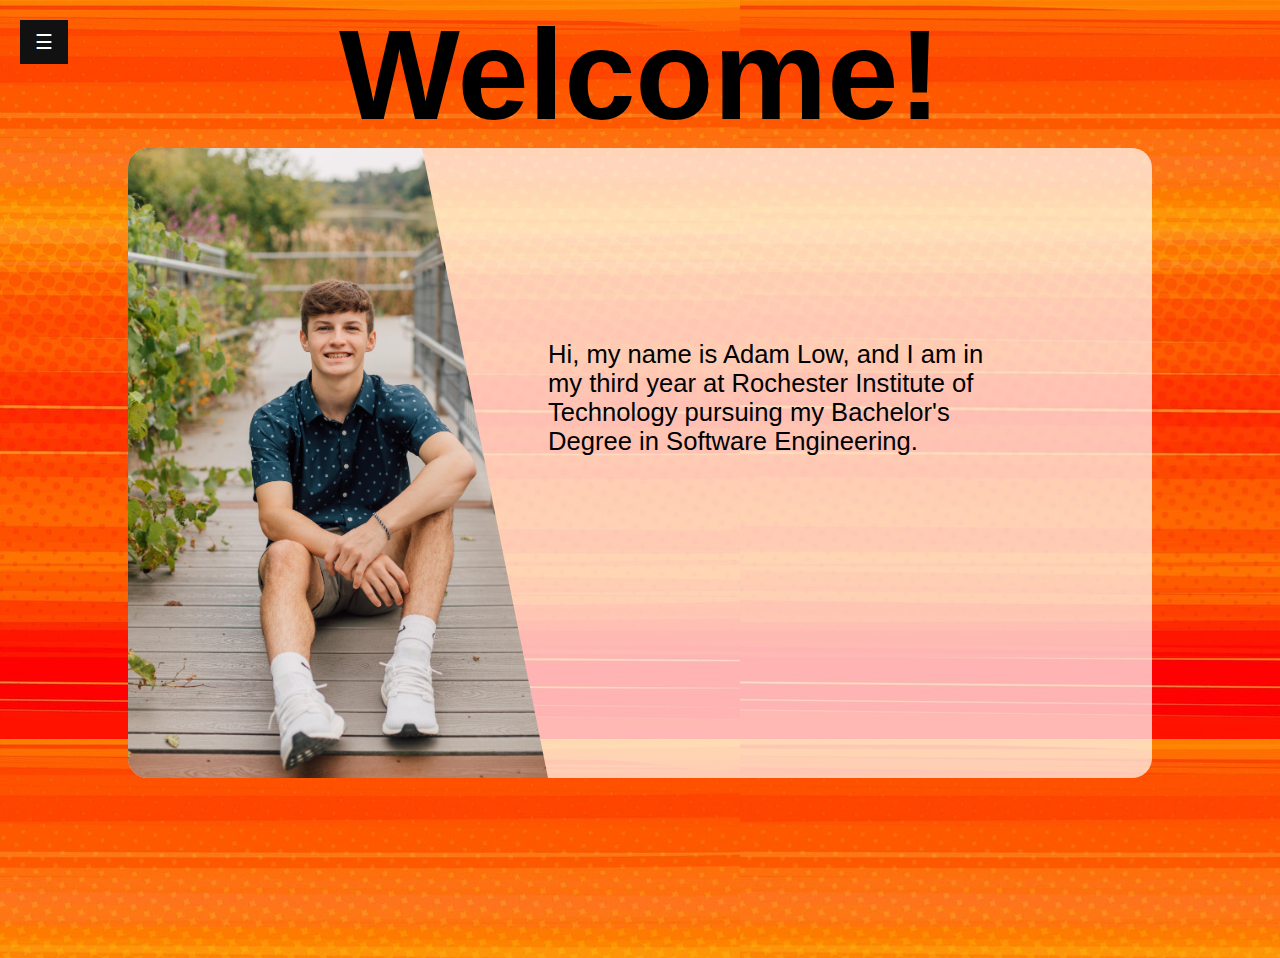
<file: index.html>
<!DOCTYPE html>
<html>
    <link rel="stylesheet" href="css/style.css">
    <link rel="stylesheet" href="css/navBar.css">
    <link rel="stylesheet" href="css/index.css">
    <script src="scripts/sideBar.js"></script>
    
    <head>
        <title >Welcome!</title>
        

    </head>
    
    
        
    <body>
        <div id="mySidebar" class="sidebar">
            <a href='#'class="closebtn" onclick="closeNav()">&times;</a>
            <a href="index.html">Home</a>
            <a href="about_me.html">About</a>
            <a href="projects.html">Projects</a>
            <a href="contact.html">Contact Info</a>
        </div>
        <button class="openbtn" onclick="openNav()">&#9776;</button>
        <h1 class ="header" >Welcome!</h1>
        
        
    
          
    
   
    <div class ="personal-info">
        <img class="headshot" src="photos/headshot2.jpg"></img>
        <p class="generalText">Hi, my name is Adam Low, and I am in my third year at Rochester Institute of Technology pursuing my Bachelor's Degree in Software Engineering. </p>
    </div>
    
   
</body>


</html>
</file>
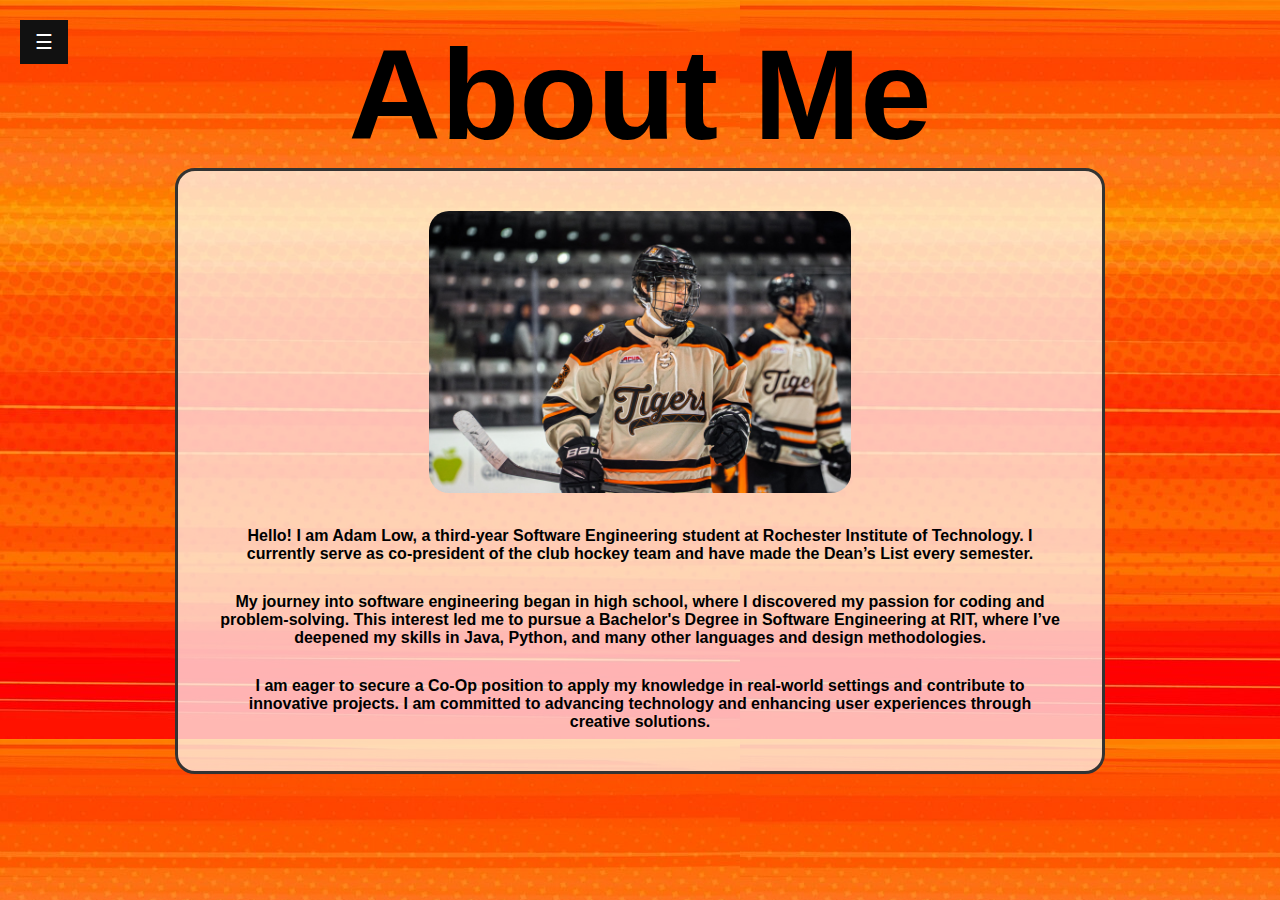
<file: about_me.html>
<!DOCTYPE html>
<html>
    <link rel="stylesheet" href="css/style.css">
    <link rel="stylesheet" href="css/navBar.css">
    <script src="scripts/sideBar.js"></script>
    <head>
        <title >About Me</title>   
    </head>
    
    <body style="padding: 20px;">
        <div id="mySidebar" class="sidebar">
            <a href='#'class="closebtn" onclick="closeNav()">&times;</a>
            <a href="index.html">Home</a>
            <a href="about_me.html">About</a>
            <a href="projects.html">Projects</a>
            <a href="contact.html">Contact Info</a>
        </div>
        <button class="openbtn" onclick="openNav()">&#9776;</button>
        <h1 class ="header" >About Me</h1>
        
        <div class ="about">
            <div class="section">
                <img class="hockeyshot" src="photos/Hockey.jpg" alt="Hockey Image">
            </div>
            <div class="section">
                <p class="about-text" >Hello! I am Adam Low, a third-year Software Engineering student at Rochester Institute of Technology. I currently serve as co-president of the club hockey team and have made the Dean’s List every semester.</p>
            </div>
            <div class="section">
                <p class="about-text">My journey into software engineering began in high school, where I discovered my passion for coding and problem-solving.
                    This interest led me to pursue a Bachelor's Degree in Software Engineering at RIT, where I’ve deepened my skills in Java, Python, and many other languages and design methodologies.
                </p>
            </div>
                
            <div class="section">
                <p class="about-text">I am eager to secure a Co-Op position to apply my knowledge in real-world settings and contribute to innovative projects. I am committed to advancing technology and enhancing user experiences through creative solutions.</p>
            </div>

            
        </div>
    
    </body>



</html>
</file>
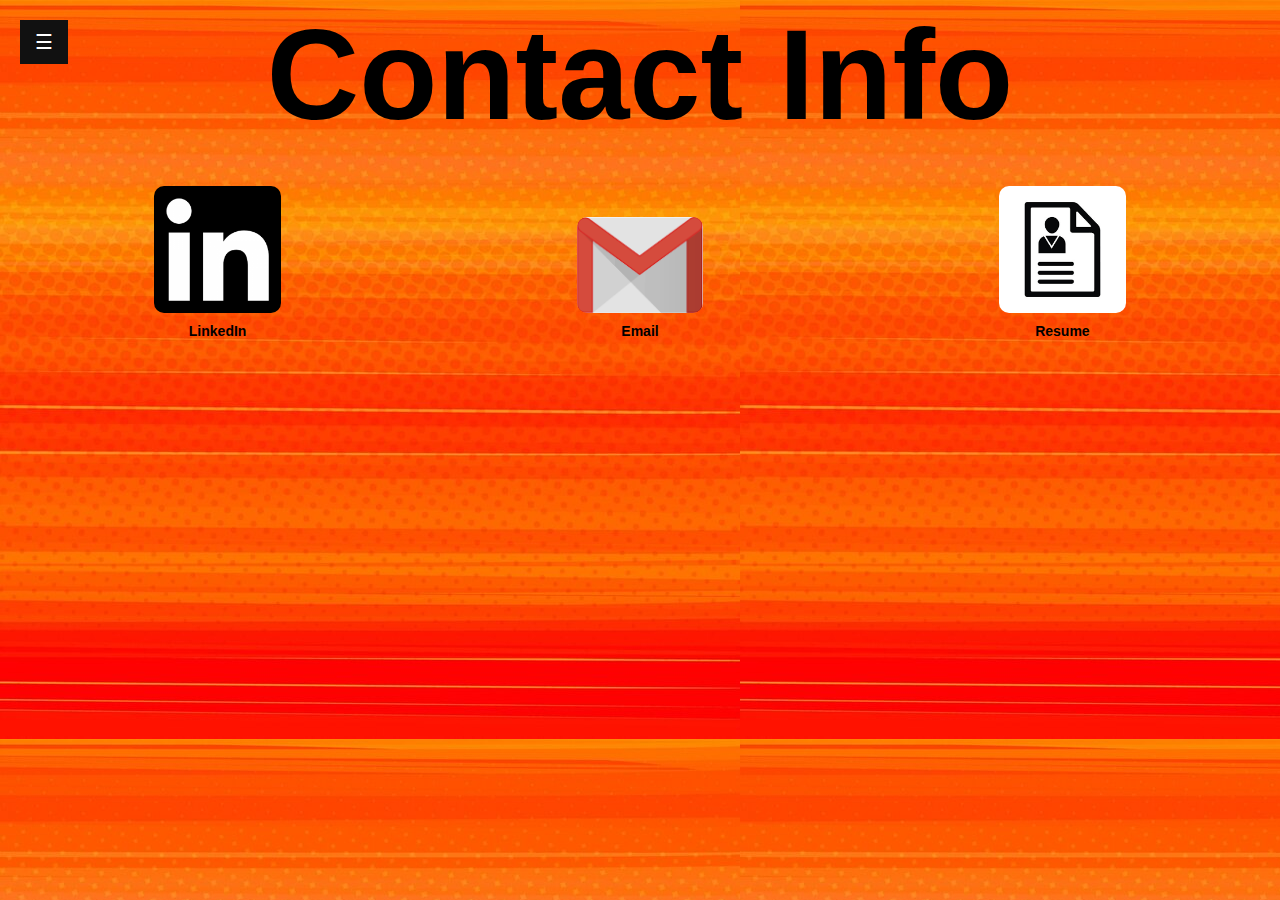
<file: contact.html>
<!DOCTYPE html>
<html>
    <link rel="stylesheet" href="css/style.css">
    <link rel="stylesheet" href="css/navBar.css">
    <script src="scripts/sideBar.js"></script>
    <head>
        <title >Contact Info</title>
    </head>

    <body>
        <div id="mySidebar" class="sidebar">
            <a href='#'class="closebtn" onclick="closeNav()">&times;</a>
            <a href="index.html">Home</a>
            <a href="about_me.html">About</a>
            <a href="projects.html">Projects</a>
            <a href="contact.html">Contact Info</a>
        </div>
        <button class="openbtn" onclick="openNav()">&#9776;</button>

        <h1 class ="header" >Contact Info</h1>

        

    <div class="row">
        <div class="column">
            <a href="https://www.linkedin.com/in/adamlow20/" target="_blank">
                <img class="contact-photos" src="photos/linkdinLogo.png" alt="LinkedIn">
            </a>
            <p class="subtext">LinkedIn</p>
        </div>
        <div class="column">
            <a href="mailto:acl2696@g.rit.edu" target="_blank">
                <img class="contact-photos" src="photos/mailLogo.png" alt="Email">
            </a>
            <p class="subtext">Email</p>
        </div>
        <div class="column">
            <a href="photos/Low_Adam_Resume3.pdf" download>
                <img class="contact-photos" src="photos/resumePhoto.png" alt="Resume">
            </a>
            <p class="subtext">Resume</p>
        </div>
    </div>
    </body>



</html>
</file>
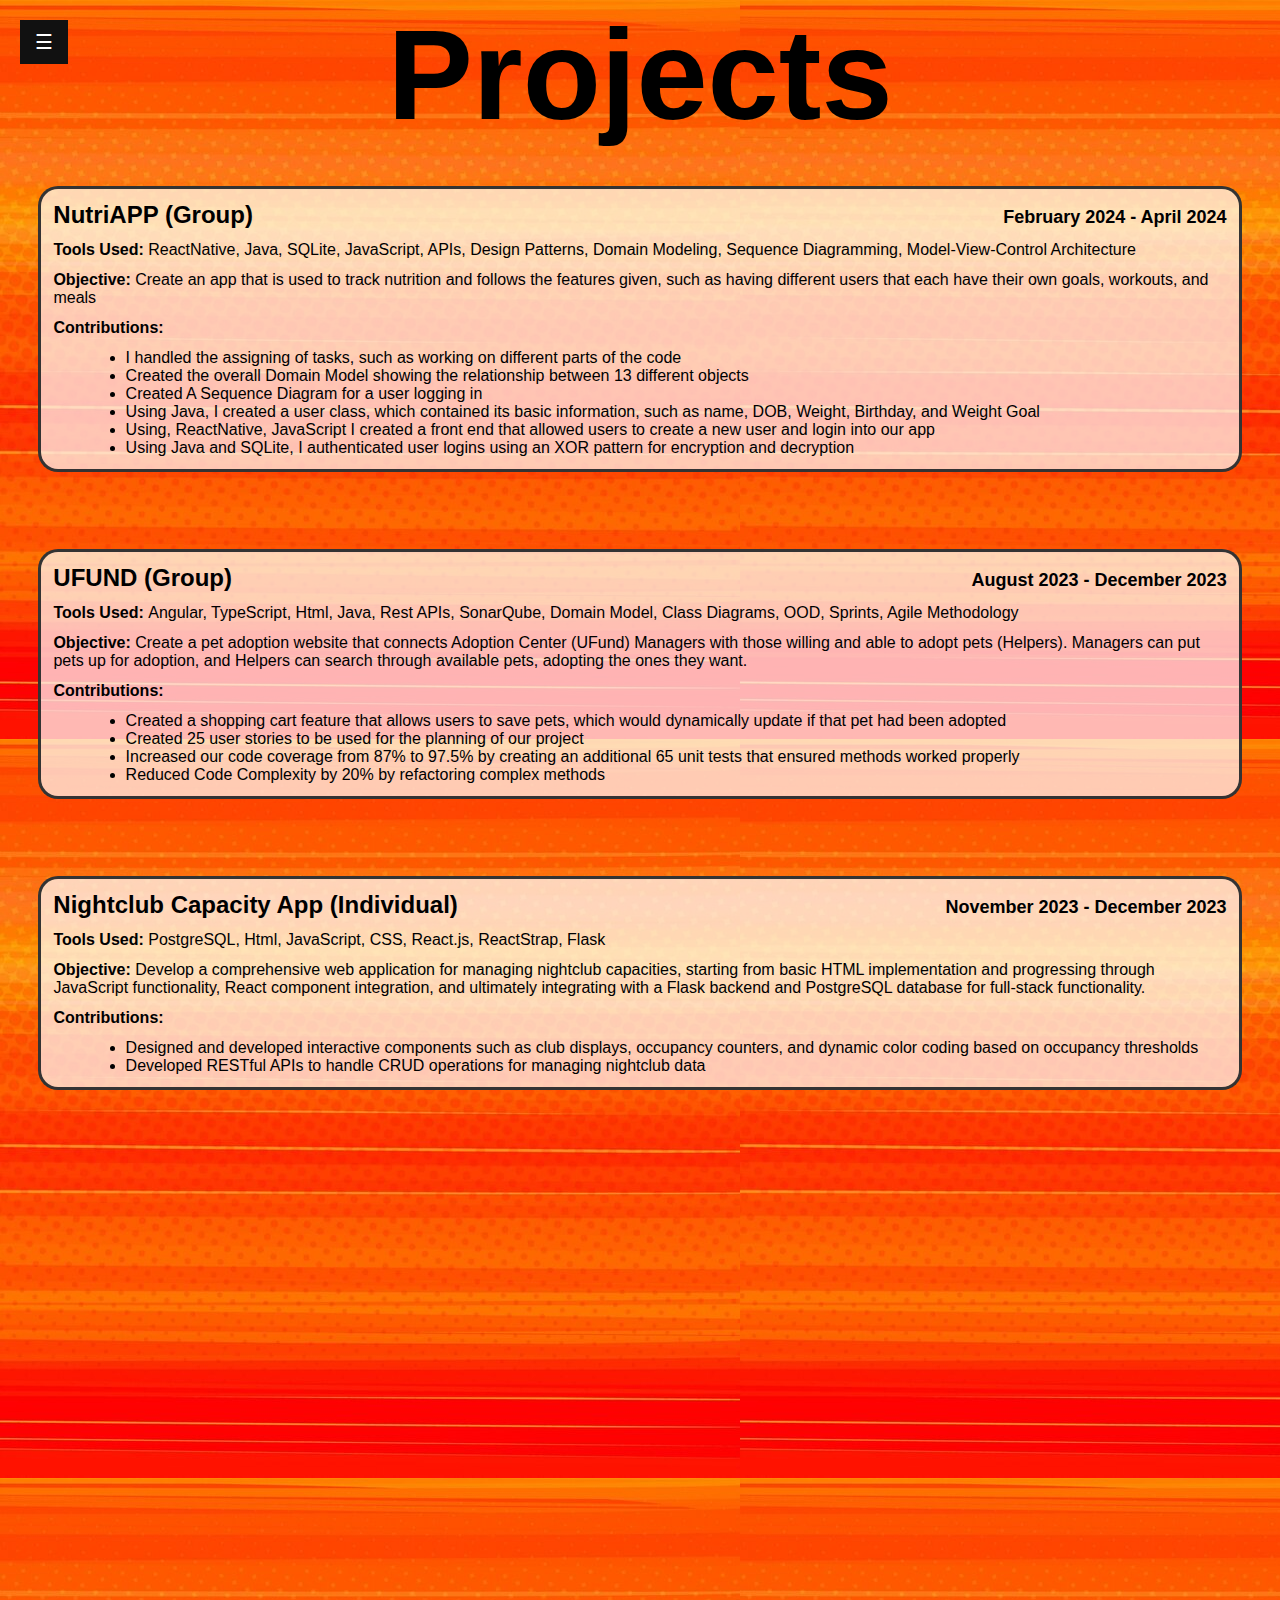
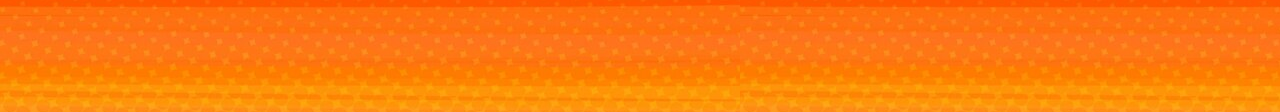
<file: projects.html>
<!DOCTYPE html>
<html lang='en'>
<script src="scripts/sideBar.js"></script>
<script src='scripts/projectScroll.js'></script>
<link rel='stylesheet' href='css/style.css'>
<link rel='stylesheet' href='css/navBar.css'>
<link rel='stylesheet' href='css/projects.css'>
<head>
    <meta charset='UTF-8'>
    <meta name='viewport' content='width=device-width, initial-scale=1.0'>
    <title>Projects</title>
    
</head>
<body>
    <div id="mySidebar" class="sidebar">
        <a href='#'class="closebtn" onclick="closeNav()">&times;</a>
        <a href="index.html">Home</a>
        <a href="about_me.html">About</a>
        <a href="projects.html">Projects</a>
        <a href="contact.html">Contact Info</a>
    </div>
    <button class="openbtn" onclick="openNav()">&#9776;</button>
    <h1 class='header'>Projects</h1>
    <div>
        <section id='project1' class='project-section'>
            <div class='project-header'>
                <h2 class='project-title'>NutriAPP (Group)</h2>
                <h3 class='project-date'>February 2024 - April 2024</h3>
            </div>
            <p class='project-info'> <span class='project-highlights'>Tools Used: </span>ReactNative, Java, SQLite, JavaScript, APIs, Design Patterns, Domain Modeling,
                Sequence Diagramming, Model-View-Control Architecture</p>
            <p class='project-info'> <span class='project-highlights'>Objective: </span> Create an app that is used to track nutrition and follows the features given,
                such as having different users that each have their own goals,
            workouts, and meals</p>
            <p class='project-info'> <span class='project-highlights'>Contributions:</span></p>
            <ul class='project-list'>
                <li class ='project-list-info'>I handled the assigning of tasks, such as working on different parts of the code</li>
                <li class ='project-list-info'>Created the overall Domain Model showing the relationship between 13 different objects</li>
                <li class ='project-list-info'>Created A Sequence Diagram for a user logging in</li>
                <li class ='project-list-info'>Using Java, I created a user class, which contained its basic information, such as name, DOB, Weight, Birthday, and Weight Goal</li>
                <li class='project-list-info'>Using, ReactNative, JavaScript I created a front end that allowed users to create a new user and login into our app</li>
                <li class='project-list-info'>Using Java and SQLite, I authenticated user logins using an XOR pattern for encryption and decryption</li>
            </ul>
        </section>

        <section id='project2' class='project-section'>
            <div class='project-header'>
                <h2 class='project-title'>UFUND (Group)</h2>
                <h3 class='project-date'>August 2023 - December 2023</h3>
            </div>
        
            <p class='project-info'> <span class='project-highlights'>Tools Used: </span>Angular, TypeScript, Html, Java, Rest APIs, SonarQube, Domain Model, Class Diagrams, OOD, Sprints, Agile Methodology</p>
            <p class='project-info'> <span class='project-highlights'>Objective: </span>Create a pet adoption website that connects Adoption Center (UFund) Managers with those willing and able to
                adopt pets (Helpers). Managers can put pets up for adoption, and Helpers can search
                through available pets, adopting the ones they want.</p>
            <p class='project-info'> <span class='project-highlights'>Contributions: </span></p>
            <ul class='project-list'>
                <li class ='project-list-info'>Created a shopping cart feature that allows users to save pets, which would dynamically update if that pet had been adopted</li>
                <li class ='project-list-info'>Created 25 user stories to be used for the planning of our project</li>
                <li class ='project-list-info'>Increased our code coverage from 87% to 97.5% by creating an additional 65 unit tests that ensured methods worked properly</li>
                <li class ='project-list-info'>Reduced Code Complexity by 20% by refactoring complex methods</li>
            </ul>
       
        </section>

        <section id='project3' class='project-section'>
            <div class='project-header'>
                <h2 class='project-title'>Nightclub Capacity App (Individual)</h2>
                <h3 class='project-date'>November 2023 - December 2023</h3>
            </div>

            <p class='project-info'> <span class='project-highlights'>Tools Used: </span>PostgreSQL, Html, JavaScript, CSS, React.js, ReactStrap, Flask</p>
            <p class='project-info'> <span class='project-highlights'>Objective: </span> Develop a comprehensive web application for managing nightclub capacities, starting from basic HTML implementation
                 and progressing through JavaScript functionality, React component integration, and ultimately integrating with a Flask backend and PostgreSQL database for full-stack functionality.</p>
            <p class='project-info'> <span class='project-highlights'>Contributions: </span></p>
            <ul class='project-list'>
                <li class ='project-list-info'>Designed and developed interactive components such as club displays, occupancy counters, and dynamic color coding based on occupancy thresholds</li>
                <li class ='project-list-info'>Developed RESTful APIs to handle CRUD operations for managing nightclub data</li>
               
            </ul>
        </section>

        <section id='project4' class='project-section'>
            <div class='project-header'>
                <h2 class='project-title'>Parking Mania (Group)</h2>
                <h3 class='project-date'>March 2023 - May 2023</h3>
                </div>
            <p class='project-info'> <span class='project-highlights'>Tools Used: </span>Java, JavaFX, MVC Architecture, Pair Programming</p>
            <p class='project-info'> <span class='project-highlights'>Objective: </span>Develop an engaging game application, Parking Mania, to challenge players with increasingly complex parking scenarios.</p>
            <p class='project-info'> <span class='project-highlights'>Contributions: </span></p>
            <ul class='project-list'>
                <li class ='project-list-info'>Created factory methods for many different parts of the game such as the move buttons and vehicles</li>
                <li class ='project-list-info'>Implemented responsive design principles to ensure optimal user experience across various screen sizes and devices</li>
                <li class ='project-list-info'>Developed the car objects and their needed attributes on the Model Level</li>
            </section>

        <section id='project5' class='project-section'>
            <div class='project-header'>
                <h2 class='project-title'>Tic Tac Toe (Individual) </h2>
                <h3 class='project-date'>March 2022 - May 2022</h3>
            </div>
            <p class='project-info'> <span class='project-highlights'>Tools Used: </span>Python</p>
            <p class='project-info'> <span class='project-highlights'>Objective: </span>Apply the skills acquired from the CodeAcademy Python3 Course to develop a Tic Tac Toe game featuring multiple difficulty levels.</p>
            <p class='project-info'> <span class='project-highlights'>Contributions: </span></p>
            <ul class='project-list'>
                <li class='project-list-info'>Developed a base game with two human players that could play inside the CLI</li>
                <li class='project-list-info'>Created logic using research from Michigan State University to detect common moves and play moves that counteract the player's Antics</li>
            </ul>
        </section>
    </div>
</body>
</html>
</file>
<file: css/style.css>
* {
    
    box-sizing: border-box;
    margin: 0;
    padding: 0;
    font-family: 'Trebuchet MS', 'Lucida Sans Unicode', 'Lucida Grande', 'Lucida Sans', Arial, sans-serif;
    scroll-behavior: smooth;
}
body{
  background-image: url("../photos/background.jpg");
}

 


  .header{
    font-size: 10vw;
    display:flex;
    justify-content: center;
    align-items: center;
    margin-top: 1px;
    font-weight: bolder;
    
}

.breif-Info{
  margin-bottom:0;
  margin-left: 20vw;
  margin-right: 20vw;
  padding-top: 20px; 
  padding-bottom: 20px;
  background-color: white;
  border-style: solid;
  border-radius: 20px;
  border-color: #333;
  text-align: center;
  
}

.indexText{background-color: rgba(255, 255, 255, 0.0);
  font-weight:bold;
  padding: 1%;
  }


.hockeyshot{
  width: 50%;
  height: auto;
  border-radius: 20px;
}

.row{
  padding-top: 3%;
  content: "";
  display: flex;
  justify-content: center;
  align-items: center;
  width: 100%;
  align-items: flex-end;
}

.column {
  width: 33%;
  box-sizing: border-box;
  text-align: center;
}

.contact-photos{
  width: 30%;
  border-radius: 10px;
}

.contact-photos:hover {
    filter: brightness(.4); 
}
  
.subtext {
  margin-top: 6px;
  font-size: 14px;
  font-weight: bolder; 
}

.project-section.active {
  opacity: 1;
  transform: translateY(0);

}

.project-section{
  opacity: 0;
  transform: translateY(20px);
  transition: opacity 0.5s ease-in, transform 0.7s ease-in;
  padding: 3%;  
  
}

.project-title{
  
   background-color: rgba(255, 255, 255, 0.0);
   font-size: x-large;
   padding: 1%;
   
}

.project-info{

 background-color: rgba(255, 255, 255, 0.70);
  padding-bottom: 1%;
  padding-left: 1%;
  padding-right: 1%;
  border-right-style: solid;
  border-left-style: solid;
  
  border-color: #333;
  
  
}
.project-date{
  background-color: rgba(255, 255, 255, 0.0);
  font-size: large;
  padding-bottom: 1%;
  padding-right: 1%;

  
}

.project-highlights {
  font-weight: bold; 
  background-color: rgba(255, 255, 255, 0);
}
.project-list{
  background-color: rgba(255, 255, 255, .7);
  padding-left: 7%;
  padding-bottom: 1%;

  border-bottom-style: solid;
  border-left-style: solid;
  border-right-style: solid;
  
  border-color: #333;

  border-bottom-left-radius: 20px;
  border-bottom-right-radius: 20px;
  
  
  
}
.project-list-info{
  background-color: rgba(255, 255, 255,0);

}

.project-header {
  display: flex;
  justify-content: space-between;
  align-items: baseline;
  background-color: rgba(255, 255, 255, .7);
  border-color: #333;
  border-top-style: solid;
  border-left-style: solid;
  border-right-style: solid;

  border-top-left-radius: 20px;
  border-top-right-radius: 20px;
  
}


.section{
  margin: 15px;
  text-align: center;
}
.about {
  display: flex;
  flex-direction: column;
  justify-content: center;
  align-items: center;
  background-color: rgba(255, 255, 255, 0.70);
  border-style: solid;
  border-radius: 20px;
  border-color: #333;
  margin: 0 auto;
  padding: 25px;
  max-width: 75%;
}
.about-text{
  background-color: rgba(255, 255, 255, 0.0);
  font-weight:bold;
}
</file>
<file: css/navBar.css>
.sidebar {
  height: 100%; 
  width: 0; 
  position: fixed; 
  z-index: 1; 
  top: 0;
  left: 0;
  background-color: #111; 
  overflow-x: hidden; 
  padding-top: 0px; 
  transition: 0.5s; 
}


.sidebar a {
  padding: 8px 8px 8px 32px;
  text-decoration: none;
  font-size: 25px;
  color: #818181;
  display: block;
  transition: 0.3s;
}


.sidebar a:hover {
  color: #f1f1f1;
}

.sidebar .closebtn {
  position: absolute;
  right: 20px; 
  font-size: 36px;
  color: #818181;
  cursor: pointer;
  transition: 0.3s;
}


.sidebar .closebtn:hover {
  color: #f1f1f1;
}


.openbtn {
  font-size: 20px;
  cursor: pointer;
  background-color: #111;
  color: white;
  padding: 10px 15px;
  border: none;
  position: absolute;
  top: 20px;
  left: 20px;
}

.openbtn:hover {
  background-color: #444;
}

@media screen and (max-height: 450px) {
  .sidebar { padding-top: 15px; }
  .sidebar a { font-size: 18px; }
}
</file>
<file: css/index.css>
.personal-info {
  margin-left: 10vw;
  margin-right: 10vw;
  margin-bottom: 20vh;
  border-radius: 20px;
  background-color: rgba(255, 255, 255, 0.70);
  text-align: left;
  display: flex; 
  align-items: left; 
  }

.generalText{
  background-color: rgba(255, 255, 255, 0.0);
  font-size: 2vw;
  padding-top: 15vw;
  padding-right: 12vw;
  margin: 0;
  text-align: left

    }
.headshot{
      width: auto; 
      height: 70vh; 
      clip-path: polygon(0 0, 70% 0, 100% 100%, 0 100%);
      align-items: left; 
      border-top-left-radius: 20px;
      border-bottom-left-radius: 20px;
      }
</file>
<file: css/projects.css>
::-webkit-scrollbar {
    width: 10px;
  }
  
  /* Track */
  ::-webkit-scrollbar-track {
    background: #e1e1e100; 
  }
   
  /* Handle */
  ::-webkit-scrollbar-thumb {
    background: #888; 
  }
  
  /* Handle on hover */
  ::-webkit-scrollbar-thumb:hover {
    background: #555; 
  }
</file>
